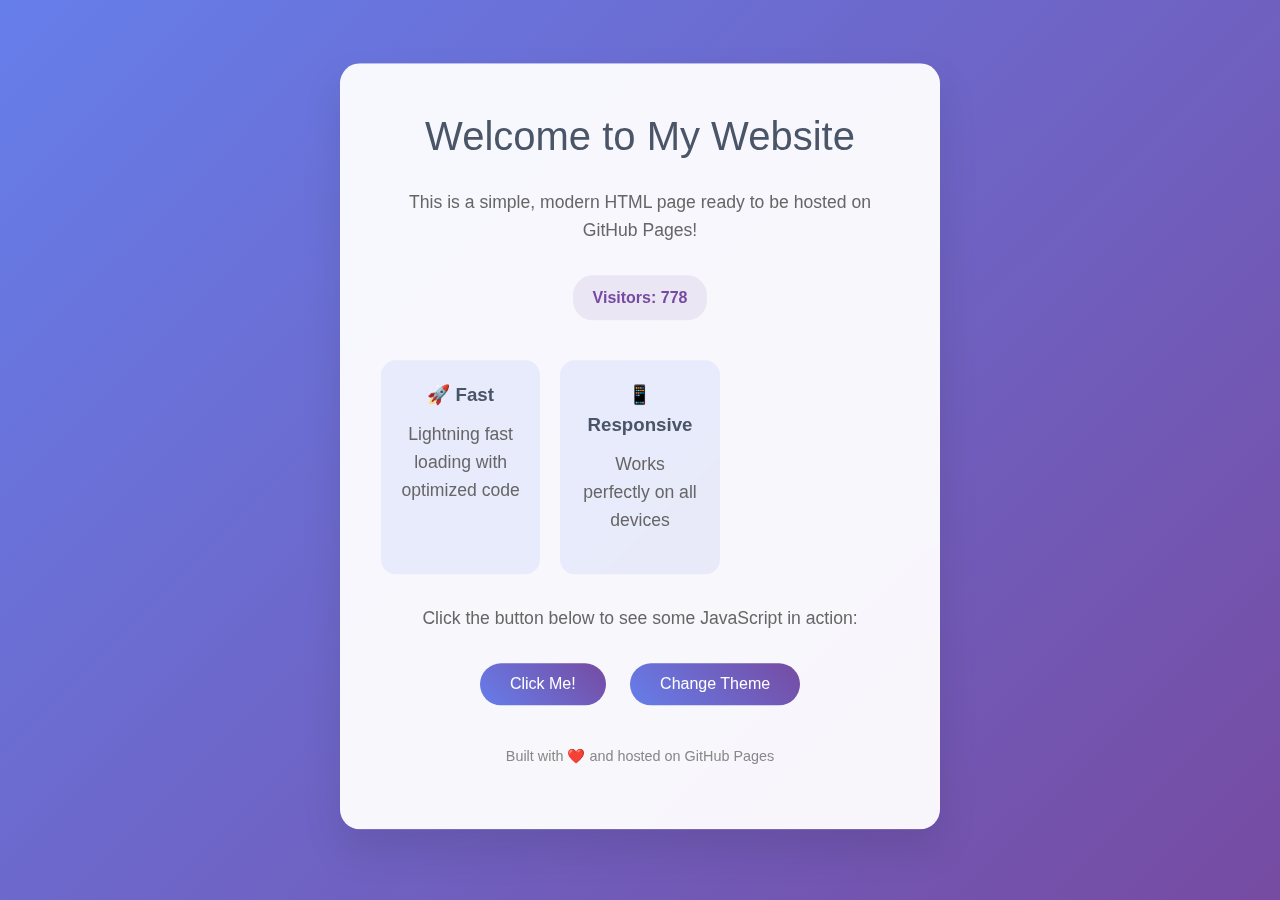
<file: Index.html>
<!DOCTYPE html>
<html lang="en">
<head>
    <meta charset="UTF-8">
    <meta name="viewport" content="width=device-width, initial-scale=1.0">
    <title>My Simple Web Page</title>
    <style>
        * {
            margin: 0;
            padding: 0;
            box-sizing: border-box;
        }

        body {
            font-family: 'Segoe UI', Tahoma, Geneva, Verdana, sans-serif;
            line-height: 1.6;
            color: #333;
            background: linear-gradient(135deg, #667eea 0%, #764ba2 100%);
            min-height: 100vh;
            display: flex;
            align-items: center;
            justify-content: center;
        }

        .container {
            background: rgba(255, 255, 255, 0.95);
            padding: 40px;
            border-radius: 20px;
            box-shadow: 0 20px 40px rgba(0, 0, 0, 0.1);
            text-align: center;
            max-width: 600px;
            margin: 20px;
            backdrop-filter: blur(10px);
            border: 1px solid rgba(255, 255, 255, 0.2);
        }

        h1 {
            color: #4a5568;
            margin-bottom: 20px;
            font-size: 2.5em;
            font-weight: 300;
        }

        p {
            margin-bottom: 20px;
            font-size: 1.1em;
            color: #666;
        }

        .features {
            display: grid;
            grid-template-columns: repeat(auto-fit, minmax(150px, 1fr));
            gap: 20px;
            margin: 30px 0;
        }

        .feature {
            padding: 20px;
            background: rgba(102, 126, 234, 0.1);
            border-radius: 15px;
            transition: transform 0.3s ease;
        }

        .feature:hover {
            transform: translateY(-5px);
            background: rgba(102, 126, 234, 0.15);
        }

        .feature h3 {
            color: #4a5568;
            margin-bottom: 10px;
        }

        .btn {
            display: inline-block;
            background: linear-gradient(45deg, #667eea, #764ba2);
            color: white;
            padding: 12px 30px;
            text-decoration: none;
            border-radius: 25px;
            font-weight: 500;
            transition: all 0.3s ease;
            border: none;
            cursor: pointer;
            font-size: 1em;
            margin: 10px;
        }

        .btn:hover {
            transform: translateY(-2px);
            box-shadow: 0 10px 25px rgba(102, 126, 234, 0.3);
        }

        .counter {
            display: inline-block;
            background: rgba(118, 75, 162, 0.1);
            padding: 10px 20px;
            border-radius: 20px;
            margin: 10px 0;
            font-weight: bold;
            color: #764ba2;
        }

        @media (max-width: 768px) {
            .container {
                padding: 30px 20px;
                margin: 10px;
            }
            
            h1 {
                font-size: 2em;
            }
            
            .features {
                grid-template-columns: 1fr;
            }
        }
    </style>
</head>
<body>
    <div class="container">
        <h1>Welcome to My Website</h1>
        <p>This is a simple, modern HTML page ready to be hosted on GitHub Pages!</p>
        
        <div class="counter">
            Visitors: <span id="visitor-count">0</span>
        </div>
        
        <div class="features">
            <div class="feature">
                <h3>🚀 Fast</h3>
                <p>Lightning fast loading with optimized code</p>
            </div>
            <div class="feature">
                <h3>📱 Responsive</h3>
                <p>Works perfectly on all devices</p>
            </div>
            <div class="feature">
                <h3>🎨 Modern</h3>
                <p>Clean and contemporary design</p>
            </div>
        </div>
        
        <p>Click the button below to see some JavaScript in action:</p>
        
        <button class="btn" onclick="showMessage()">Click Me!</button>
        <button class="btn" onclick="changeBackground()">Change Theme</button>
        
        <div id="message" style="margin-top: 20px; font-weight: bold; color: #667eea;"></div>
        
        <p style="margin-top: 30px; font-size: 0.9em; color: #888;">
            Built with ❤️ and hosted on GitHub Pages
        </p>
    </div>

    <script>
        // Simple visitor counter (resets on page refresh)
        let visitCount = Math.floor(Math.random() * 1000) + 100;
        document.getElementById('visitor-count').textContent = visitCount;

        // Function to show a message
        function showMessage() {
            const messages = [
                "Hello! Thanks for clicking! 👋",
                "JavaScript is working perfectly! ✨",
                "This page is now live on GitHub Pages! 🎉",
                "Great job setting up your first site! 🚀",
                "Ready to build something amazing? 💪"
            ];
            
            const randomMessage = messages[Math.floor(Math.random() * messages.length)];
            const messageElement = document.getElementById('message');
            
            messageElement.textContent = randomMessage;
            messageElement.style.opacity = '0';
            messageElement.style.transform = 'translateY(20px)';
            
            setTimeout(() => {
                messageElement.style.transition = 'all 0.5s ease';
                messageElement.style.opacity = '1';
                messageElement.style.transform = 'translateY(0)';
            }, 100);
            
            // Update visitor count
            visitCount++;
            document.getElementById('visitor-count').textContent = visitCount;
        }

        // Function to change background theme
        function changeBackground() {
            const themes = [
                'linear-gradient(135deg, #667eea 0%, #764ba2 100%)',
                'linear-gradient(135deg, #f093fb 0%, #f5576c 100%)',
                'linear-gradient(135deg, #4facfe 0%, #00f2fe 100%)',
                'linear-gradient(135deg, #43e97b 0%, #38f9d7 100%)',
                'linear-gradient(135deg, #fa709a 0%, #fee140 100%)',
                'linear-gradient(135deg, #a8edea 0%, #fed6e3 100%)'
            ];
            
            const randomTheme = themes[Math.floor(Math.random() * themes.length)];
            document.body.style.background = randomTheme;
        }

        // Add some interactive effects
        document.addEventListener('DOMContentLoaded', function() {
            // Animate features on load
            const features = document.querySelectorAll('.feature');
            features.forEach((feature, index) => {
                feature.style.opacity = '0';
                feature.style.transform = 'translateY(20px)';
                
                setTimeout(() => {
                    feature.style.transition = 'all 0.6s ease';
                    feature.style.opacity = '1';
                    feature.style.transform = 'translateY(0)';
                }, index * 200 + 500);
            });
        });

        // Add floating animation to container
        setInterval(() => {
            const container = document.querySelector('.container');
            container.style.transform = `translateY(${Math.sin(Date.now() / 2000) * 5}px)`;
        }, 50);
    </script>
</body>
</html>
</file>
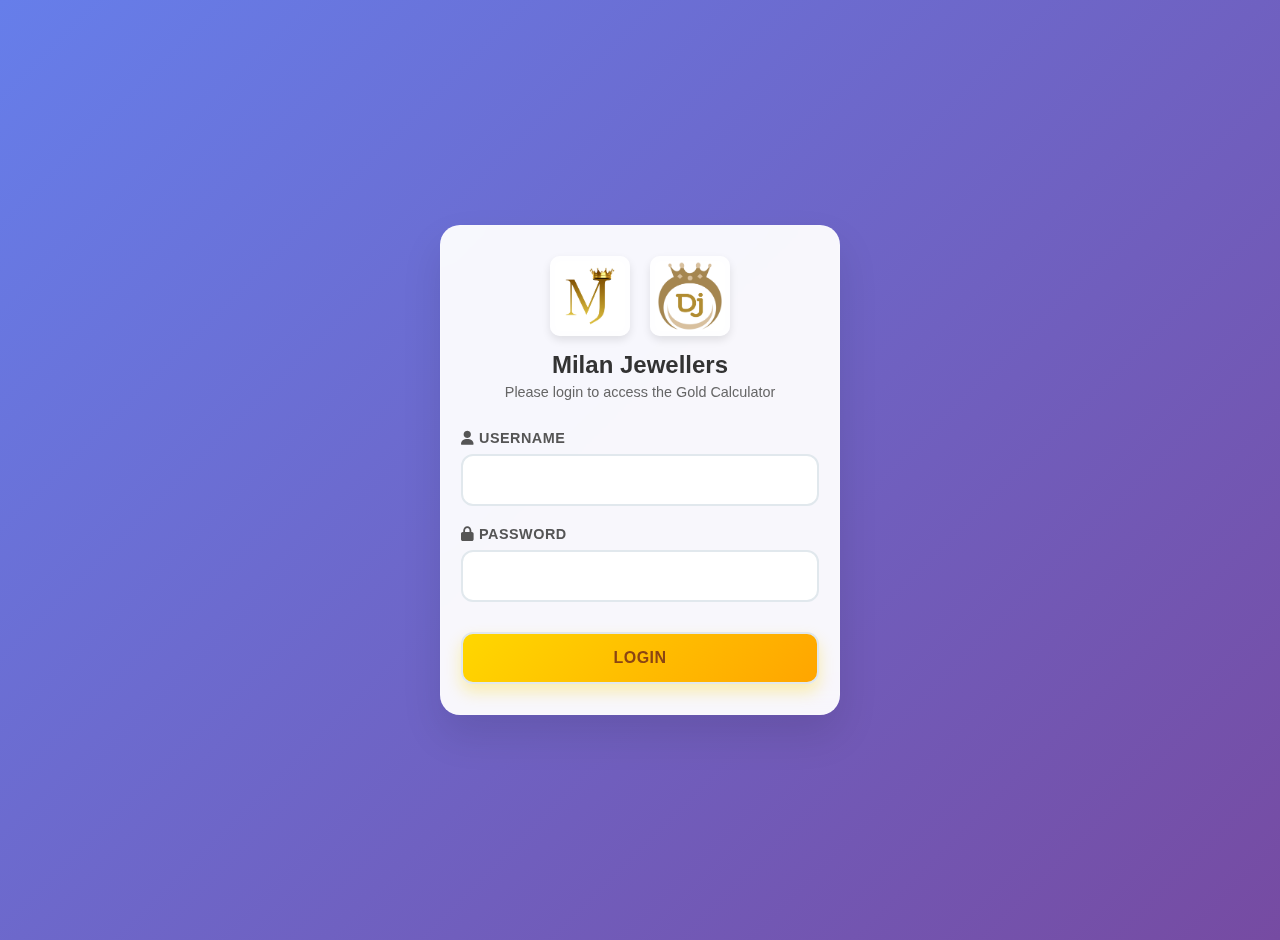
<file: login.html>
<!DOCTYPE html>
<html lang="en">
<head>
    <meta charset="UTF-8">
    <meta name="viewport" content="width=device-width, initial-scale=1.0">
    <title>Login - Milan Jewellers</title>
    <link href="https://cdnjs.cloudflare.com/ajax/libs/font-awesome/6.4.0/css/all.min.css" rel="stylesheet">
    <link rel="stylesheet" href="style.css">
</head>
<body>
    <div class="login-container">
        <div class="login-box">
            <div class="login-header">
                <div class="logo-container">
                    <img src="images/MILAN.jpg" alt="Milan Jewellers Logo" class="logo">
                    <img src="images/Devnandan.jpg" alt="Devnandan Logo" class="logo">
                </div>
                <h1>Milan Jewellers</h1>
                <p>Please login to access the Gold Calculator</p>
            </div>

            <div id="error-message" class="error-message" style="display: none;"></div>

            <form id="loginForm" class="login-form">
                <div class="input-group">
                    <label for="username">
                        <i class="fas fa-user"></i> Username
                    </label>
                    <input type="text" id="username" required>
                </div>

                <div class="input-group">
                    <label for="password">
                        <i class="fas fa-lock"></i> Password
                    </label>
                    <input type="password" id="password" required>
                </div>

                <input type="submit" value="Login" class="btn-primary">
            </form>
        </div>
    </div>

    <script>
        // Static credentials
        const STATIC_USERNAME = 'admin';
        const STATIC_PASSWORD = 'milan123';

        document.addEventListener('DOMContentLoaded', function() {
            const loginForm = document.getElementById('loginForm');
            const errorMessage = document.getElementById('error-message');

            // Check if already logged in
            if (sessionStorage.getItem('isLoggedIn')) {
                window.location.href = 'index.html';
            }

            loginForm.onsubmit = function(e) {
                e.preventDefault();

                const username = document.getElementById('username').value;
                const password = document.getElementById('password').value;

                // Hide previous error messages
                errorMessage.style.display = 'none';

                // Check credentials
                if (username === STATIC_USERNAME && password === STATIC_PASSWORD) {
                    // Set login session
                    sessionStorage.setItem('isLoggedIn', 'true');

                    // Show success notification
                    showNotification('Login successful! Redirecting...', 'success');

                    // Redirect to main application
                    setTimeout(() => {
                        window.location.href = 'index.html';
                    }, 1000);
                } else {
                    // Show error message
                    errorMessage.textContent = 'Invalid username or password. Please try again.';
                    errorMessage.style.display = 'block';

                    // Clear password field
                    document.getElementById('password').value = '';
                }
            };
        });

        function showNotification(message, type = 'success') {
            const notification = document.createElement('div');
            notification.style.cssText = `
                position: fixed;
                top: 20px;
                right: 20px;
                padding: 15px 20px;
                border-radius: 8px;
                color: white;
                font-weight: 600;
                z-index: 10000;
                animation: slideIn 0.3s ease-out;
                ${type === 'success' ? 'background: #2E8B57;' : 'background: #DC143C;'}
            `;
            notification.textContent = message;
            document.body.appendChild(notification);

            setTimeout(() => {
                notification.style.animation = 'slideOut 0.3s ease-in forwards';
                setTimeout(() => document.body.removeChild(notification), 300);
            }, 3000);
        }
    </script>
</body>
</html>
</file>
<file: style.css>
* {
    margin: 0;
    padding: 0;
    box-sizing: border-box;
}

body {
    font-family: 'Segoe UI', Tahoma, Geneva, Verdana, sans-serif;
    background: linear-gradient(135deg, #667eea 0%, #764ba2 100%);
    min-height: 100vh;
    padding: 20px;
}

.container {
    max-width: 800px;
    margin: 0 auto;
    background: rgba(255, 255, 255, 0.95);
    backdrop-filter: blur(10px);
    border-radius: 20px;
    box-shadow: 0 20px 40px rgba(0, 0, 0, 0.1);
    overflow: hidden;
    border: 1px solid rgba(255, 255, 255, 0.2);
}

.header {
    background: linear-gradient(135deg, #FFD700, #FFA500);
    padding: 30px;
    text-align: center;
    position: relative;
    overflow: hidden;
}

.header::before {
    content: '';
    position: absolute;
    top: -50%;
    left: -50%;
    width: 200%;
    height: 200%;
    background: radial-gradient(circle, rgba(255,255,255,0.1) 0%, transparent 70%);
    animation: shimmer 3s ease-in-out infinite;
}

@keyframes shimmer {
    0%, 100% { transform: translateX(-100px) translateY(-100px); }
    50% { transform: translateX(100px) translateY(100px); }
}

.logo-container {
    display: flex;
    justify-content: center;
    align-items: center;
    gap: 20px;
    margin-bottom: 15px;
    position: relative;
    z-index: 2;
}

.brand-logo {
    width: 100px;
    height: 100px;
    object-fit: contain;
    border-radius: 10px;
    background: rgba(255, 255, 255, 0.9);
    padding: 5px;
    box-shadow: 0 4px 8px rgba(0, 0, 0, 0.1);
    transition: transform 0.3s ease;
}

.brand-logo:hover {
    transform: scale(1.05);
}

.store-name {
    font-size: 2rem;
    font-weight: 700;
    color: #8B4513;
    margin-bottom: 5px;
    position: relative;
    z-index: 2;
    text-shadow: 1px 1px 2px rgba(0,0,0,0.1);
}

.tagline {
    font-size: 1rem;
    color: #8B4513;
    opacity: 0.8;
    position: relative;
    z-index: 2;
}

.content {
    padding: 40px;
}

/* Tab Bar Styles */
.tab-bar {
    display: flex;
    background: rgba(255, 255, 255, 0.1);
    backdrop-filter: blur(10px);
    border-bottom: 1px solid rgba(255, 255, 255, 0.2);
    overflow-x: auto;
    scrollbar-width: none;
    -ms-overflow-style: none;
    padding: 0 10px;
    flex-wrap: nowrap;
    -webkit-overflow-scrolling: touch;
    justify-content: flex-start;
    gap: 5px;
}

.tab-bar::-webkit-scrollbar {
    display: none;
}

.tab-button {
    flex: 0 0 auto;
    min-width: auto;
    padding: 12px 15px;
    background: transparent;
    border: none;
    color: #8B4513;
    font-weight: 600;
    font-size: 0.85rem;
    cursor: pointer;
    transition: all 0.3s ease;
    border-bottom: 3px solid transparent;
    text-transform: uppercase;
    letter-spacing: 0.5px;
    white-space: nowrap;
    margin: 0;
}

.tab-button:hover {
    background: rgba(255, 215, 0, 0.1);
    color: #654321;
}

.tab-button.active {
    background: rgba(255, 215, 0, 0.2);
    border-bottom-color: #FFD700;
    color: #654321;
}

.tab-button i {
    margin-right: 6px;
    font-size: 0.9rem;
}

@media (max-width: 380px) {
    .tab-button {
        padding: 10px;
        font-size: 0.75rem;
    }
    
    .tab-button i {
        margin-right: 4px;
        font-size: 0.8rem;
    }
}

/* Tab Content Styles */
.tab-content {
    display: none;
    padding-top: 20px;
}

.tab-content.active {
    display: block;
}

/* Toggle Switch Styles */
.charge-type-section {
    margin-bottom: 30px;
    padding: 20px;
    background: rgba(255, 255, 255, 0.1);
    border-radius: 15px;
    border: 1px solid rgba(255, 215, 0, 0.2);
}

.toggle-container {
    display: flex;
    flex-direction: column;
    align-items: center;
    gap: 15px;
}

.toggle-label {
    font-weight: 600;
    color: #333;
    font-size: 1.1rem;
    text-align: center;
}

.toggle-label i {
    margin-right: 8px;
    color: #FFD700;
}

.toggle-switch {
    position: relative;
    display: inline-block;
    width: 200px;
    height: 50px;
}

.toggle-input {
    opacity: 0;
    width: 0;
    height: 0;
}

.toggle-slider {
    position: absolute;
    cursor: pointer;
    top: 0;
    left: 0;
    right: 0;
    bottom: 0;
    background: linear-gradient(135deg, #FFD700, #FFA500);
    border-radius: 25px;
    transition: all 0.4s ease;
    display: flex;
    align-items: center;
    justify-content: space-between;
    padding: 0 15px;
    box-shadow: 0 4px 12px rgba(255, 215, 0, 0.3);
}

.toggle-slider:before {
    position: absolute;
    content: "";
    height: 40px;
    width: 80px;
    left: 5px;
    bottom: 5px;
    background: white;
    border-radius: 20px;
    transition: all 0.4s ease;
    box-shadow: 0 2px 8px rgba(0, 0, 0, 0.2);
}

.toggle-input:checked + .toggle-slider:before {
    transform: translateX(110px);
}

.toggle-text-left,
.toggle-text-right {
    font-size: 0.9rem;
    font-weight: 600;
    color: #8B4513;
    z-index: 2;
    position: relative;
    transition: all 0.3s ease;
}

.toggle-input:checked + .toggle-slider .toggle-text-left {
    opacity: 0.5;
}

.toggle-input:not(:checked) + .toggle-slider .toggle-text-right {
    opacity: 0.5;
}

/* Charge Section Styles */
.charge-section {
    margin-bottom: 30px;
    padding: 25px;
    background: rgba(255, 255, 255, 0.05);
    border-radius: 15px;
    border: 1px solid rgba(255, 255, 255, 0.1);
    transition: all 0.3s ease;
}

.charge-section h3 {
    color: #333;
    margin-bottom: 20px;
    font-size: 1.2rem;
    text-align: center;
    padding-bottom: 10px;
    border-bottom: 2px solid rgba(255, 215, 0, 0.3);
}

.charge-section h3 i {
    margin-right: 8px;
    color: #FFD700;
}

.charge-section.active {
    background: rgba(255, 215, 0, 0.05);
    border-color: rgba(255, 215, 0, 0.3);
    transform: translateY(-2px);
    box-shadow: 0 8px 20px rgba(255, 215, 0, 0.1);
}

/* About Tab Styles */
.about-content {
    display: grid;
    grid-template-columns: repeat(auto-fit, minmax(300px, 1fr));
    gap: 25px;
    margin-top: 30px;
}

.about-card {
    background: rgba(255, 255, 255, 0.9);
    border-radius: 15px;
    padding: 25px;
    box-shadow: 0 8px 20px rgba(0, 0, 0, 0.1);
    border: 1px solid rgba(255, 215, 0, 0.2);
    transition: all 0.3s ease;
}

.about-card:hover {
    transform: translateY(-5px);
    box-shadow: 0 12px 25px rgba(0, 0, 0, 0.15);
}

.about-card h3 {
    color: #8B4513;
    margin-bottom: 20px;
    font-size: 1.3rem;
    display: flex;
    align-items: center;
    gap: 12px;
    padding-bottom: 15px;
    border-bottom: 2px solid rgba(255, 215, 0, 0.3);
}

.about-card h3 i {
    color: #FFD700;
    font-size: 1.4rem;
}

/* Shop List Styles */
.shop-list {
    display: grid;
    gap: 15px;
}

.shop-item {
    background: rgba(255, 215, 0, 0.1);
    padding: 20px;
    border-radius: 12px;
    text-align: center;
    transition: all 0.3s ease;
}

.shop-item:hover {
    background: rgba(255, 215, 0, 0.2);
    transform: translateY(-3px);
}

.shop-item .shop-logo {
    width: 120px;
    height: 120px;
    object-fit: contain;
    border-radius: 10px;
    margin-bottom: 15px;
    background: rgba(255, 255, 255, 0.9);
    padding: 5px;
    box-shadow: 0 4px 8px rgba(0, 0, 0, 0.1);
    transition: transform 0.3s ease;
}

.shop-item:hover .shop-logo {
    transform: scale(1.05);
}

.shop-item h4 {
    color: #8B4513;
    margin: 10px 0 5px;
    font-size: 1.1rem;
}

.shop-item p {
    color: #666;
    font-size: 0.9rem;
}

/* Address Styles */
.address-content {
    text-align: center;
}

.address-text {
    color: #333;
    font-size: 1.1rem;
    font-weight: 600;
    margin-bottom: 5px;
}

.address-detail {
    color: #666;
    margin-bottom: 20px;
}

.map-btn {
    background: linear-gradient(135deg, #FFD700, #FFA500);
    color: #8B4513;
    border: none;
    padding: 12px 25px;
    border-radius: 25px;
    font-weight: 600;
    cursor: pointer;
    display: inline-flex;
    align-items: center;
    gap: 8px;
    transition: all 0.3s ease;
}

.map-btn:hover {
    transform: translateY(-2px);
    box-shadow: 0 5px 15px rgba(255, 215, 0, 0.3);
}

.map-btn i {
    font-size: 1.1rem;
}

/* Contact Numbers Styles */
.contact-list {
    display: grid;
    gap: 12px;
}

.contact-item {
    display: flex;
    align-items: center;
    gap: 12px;
    padding: 15px;
    background: rgba(255, 215, 0, 0.1);
    border-radius: 12px;
    transition: all 0.3s ease;
}

.contact-item:hover {
    background: rgba(255, 215, 0, 0.2);
    transform: translateX(5px);
}

.contact-item i {
    color: #25D366;
    font-size: 1.3rem;
}

.contact-item a {
    color: #333;
    text-decoration: none;
    font-weight: 500;
    font-size: 1.05rem;
}

/* Email Styles */
.email-content {
    text-align: center;
    padding: 10px;
}

.email-link {
    display: inline-flex;
    align-items: center;
    gap: 10px;
    color: #333;
    text-decoration: none;
    font-size: 1.1rem;
    font-weight: 500;
    padding: 15px 25px;
    background: rgba(255, 215, 0, 0.1);
    border-radius: 12px;
    transition: all 0.3s ease;
    margin-bottom: 15px;
}

.email-link:hover {
    background: rgba(255, 215, 0, 0.2);
    transform: translateY(-2px);
}

.email-link i {
    color: #FFD700;
    font-size: 1.2rem;
}

.response-time {
    color: #666;
    font-size: 0.9rem;
    font-style: italic;
}

/* History Styles */
.no-history {
    text-align: center;
    color: #999;
    font-style: italic;
    padding: 40px 20px;
    background: rgba(255, 255, 255, 0.1);
    border-radius: 15px;
    margin-top: 20px;
}

.history-item {
    background: rgba(255, 255, 255, 0.9);
    border-radius: 12px;
    padding: 20px;
    margin-bottom: 15px;
    border-left: 4px solid #FFD700;
    box-shadow: 0 4px 12px rgba(0, 0, 0, 0.1);
}

.history-item .history-header {
    display: flex;
    justify-content: space-between;
    align-items: center;
    margin-bottom: 10px;
    flex-wrap: wrap;
    gap: 10px;
}

.history-item .history-time {
    color: #666;
    font-size: 0.9rem;
}

.history-item .history-details {
    color: #333;
    font-size: 0.95rem;
}

.history-item .history-result {
    font-weight: 700;
    color: #2E8B57;
    font-size: 1.1rem;
}

h1 {
    text-align: center;
    margin-bottom: 30px;
    color: #333;
    font-size: 1.8rem;
    font-weight: 600;
}

.form-grid {
    display: grid;
    grid-template-columns: repeat(auto-fit, minmax(250px, 1fr));
    gap: 20px;
    margin-bottom: 30px;
}

.input-group {
    position: relative;
}

.input-group label {
    display: block;
    margin-bottom: 8px;
    font-weight: 600;
    color: #555;
    font-size: 0.9rem;
    text-transform: uppercase;
    letter-spacing: 0.5px;
}

input, select {
    width: 100%;
    padding: 15px 20px;
    font-size: 1rem;
    border: 2px solid #e1e8ed;
    border-radius: 12px;
    background: #fff;
    transition: all 0.3s ease;
    outline: none;
}

input:focus, select:focus {
    border-color: #FFD700;
    box-shadow: 0 0 0 3px rgba(255, 215, 0, 0.1);
    transform: translateY(-2px);
}

.btn-group {
    display: flex;
    gap: 15px;
    justify-content: center;
    flex-wrap: wrap;
    margin-bottom: 30px;
}

button {
    padding: 15px 30px;
    font-size: 1rem;
    font-weight: 600;
    border: none;
    border-radius: 12px;
    cursor: pointer;
    transition: all 0.3s ease;
    text-transform: uppercase;
    letter-spacing: 0.5px;
    position: relative;
    overflow: hidden;
}

.btn-primary {
    background: linear-gradient(135deg, #FFD700, #FFA500);
    color: #8B4513;
    box-shadow: 0 8px 16px rgba(255, 215, 0, 0.3);
}

.btn-secondary {
    background: linear-gradient(135deg, #667eea, #764ba2);
    color: white;
    box-shadow: 0 8px 16px rgba(102, 126, 234, 0.3);
}

button:hover {
    transform: translateY(-3px);
    box-shadow: 0 12px 24px rgba(0, 0, 0, 0.2);
}

button:active {
    transform: translateY(-1px);
}

#results {
    margin-top: 30px;
}

.results-wrapper {
    border-radius: 16px;
    overflow: hidden;
    box-shadow: 0 10px 30px rgba(0, 0, 0, 0.1);
}

/* Mobile table card layout - Default visible */
.mobile-table-card {
    display: block;
}

@media (max-width: 768px) {
    .mobile-table-card {
        display: block;
    }

    .desktop-table {
        display: none;
    }

    .calculation-card {
        background: white;
        border-radius: 12px;
        padding: 20px;
        margin-bottom: 15px;
        box-shadow: 0 4px 12px rgba(0, 0, 0, 0.1);
        border-left: 4px solid #FFD700;
    }

    .calculation-card .card-header {
        display: flex;
        align-items: center;
        margin-bottom: 15px;
        padding-bottom: 10px;
        border-bottom: 1px solid #f0f0f0;
    }

    .calculation-card .card-header i {
        margin-right: 10px;
        color: #FFD700;
        font-size: 1.2rem;
    }

    .calculation-card .card-header h3 {
        margin: 0;
        color: #333;
        font-size: 1.1rem;
    }

    .calculation-card .card-details {
        display: grid;
        grid-template-columns: 1fr 1fr;
        gap: 10px;
        margin-bottom: 15px;
    }

    .calculation-card .detail-item {
        display: flex;
        justify-content: space-between;
        padding: 8px 0;
    }

    .calculation-card .detail-label {
        color: #666;
        font-size: 0.9rem;
        font-weight: 500;
    }

    .calculation-card .detail-value {
        color: #333;
        font-weight: 600;
    }

    .calculation-card .total-price {
        text-align: center;
        padding: 15px;
        background: linear-gradient(135deg, #FFD700, #FFA500);
        border-radius: 8px;
        margin-top: 15px;
    }

    .calculation-card .total-price .price-label {
        color: #8B4513;
        font-size: 0.9rem;
        font-weight: 600;
        margin-bottom: 5px;
    }

    .calculation-card .total-price .price-value {
        color: #8B4513;
        font-size: 1.3rem;
        font-weight: 700;
    }
}

table {
    width: 100%;
    border-collapse: collapse;
    background: white;
    font-size: 0.95rem;
}

/* Mobile responsive table */
.table-container {
    overflow-x: auto;
    border-radius: 16px;
    box-shadow: 0 10px 30px rgba(0, 0, 0, 0.1);
}

.table-container::-webkit-scrollbar {
    height: 8px;
}

.table-container::-webkit-scrollbar-track {
    background: #f1f1f1;
    border-radius: 10px;
}

.table-container::-webkit-scrollbar-thumb {
    background: #FFD700;
    border-radius: 10px;
}

.table-container::-webkit-scrollbar-thumb:hover {
    background: #FFA500;
}

th {
    background: linear-gradient(135deg, #FFD700, #FFA500);
    color: #8B4513;
    padding: 20px;
    font-weight: 700;
    text-transform: uppercase;
    letter-spacing: 0.5px;
    font-size: 0.9rem;
}

td {
    padding: 18px 20px;
    text-align: center;
    border-bottom: 1px solid #f0f0f0;
    font-weight: 500;
}

tr:nth-child(even) {
    background: linear-gradient(90deg, rgba(255, 215, 0, 0.05), rgba(255, 165, 0, 0.05));
}

tr:hover {
    background: linear-gradient(90deg, rgba(255, 215, 0, 0.1), rgba(255, 165, 0, 0.1));
    transform: scale(1.01);
    transition: all 0.3s ease;
}

.modal {
    display: none;
    position: fixed;
    z-index: 1000;
    left: 0;
    top: 0;
    width: 100%;
    height: 100%;
    background: rgba(0, 0, 0, 0.6);
    backdrop-filter: blur(5px);
}

.modal-content {
    background: white;
    margin: 5% auto;
    padding: 40px;
    border-radius: 20px;
    max-width: 500px;
    position: relative;
    box-shadow: 0 25px 50px rgba(0, 0, 0, 0.2);
    animation: modalSlideIn 0.3s ease-out;
}

@keyframes modalSlideIn {
    from {
        opacity: 0;
        transform: translateY(-50px) scale(0.95);
    }
    to {
        opacity: 1;
        transform: translateY(0) scale(1);
    }
}

.modal h2 {
    color: #333;
    margin-bottom: 25px;
    text-align: center;
    font-size: 1.5rem;
}

.close {
    position: absolute;
    right: 20px;
    top: 20px;
    font-size: 24px;
    font-weight: bold;
    color: #999;
    cursor: pointer;
    width: 40px;
    height: 40px;
    border-radius: 50%;
    display: flex;
    align-items: center;
    justify-content: center;
    transition: all 0.3s ease;
}

.close:hover {
    background: #f0f0f0;
    color: #333;
}

.price-highlight {
    font-weight: 700;
    color: #2E8B57;
    font-size: 1.1em;
}

.login-container {
    min-height: 100vh;
    display: flex;
    align-items: center;
    justify-content: center;
}

.login-box {
    background: rgba(255, 255, 255, 0.95);
    backdrop-filter: blur(10px);
    border-radius: 20px;
    padding: 40px;
    box-shadow: 0 20px 40px rgba(0, 0, 0, 0.1);
    border: 1px solid rgba(255, 255, 255, 0.2);
    max-width: 400px;
    width: 100%;
}

.login-header {
    text-align: center;
    margin-bottom: 30px;
}

.login-header .logo-container {
    display: flex;
    justify-content: center;
    align-items: center;
    gap: 20px;
    margin-bottom: 15px;
}

.login-header .logo {
    width: 80px;
    height: 80px;
    object-fit: contain;
    border-radius: 10px;
    background: rgba(255, 255, 255, 0.9);
    padding: 5px;
    box-shadow: 0 4px 8px rgba(0, 0, 0, 0.1);
    transition: transform 0.3s ease;
}

.login-header .logo:hover {
    transform: scale(1.05);
}

.login-header h1 {
    color: #333;
    font-size: 1.5rem;
    margin-bottom: 5px;
}

.login-header p {
    color: #666;
    font-size: 0.9rem;
}

.login-form .input-group {
    margin-bottom: 20px;
}

.login-form input[type="submit"] {
    width: 100%;
    background: linear-gradient(135deg, #FFD700, #FFA500);
    color: #8B4513;
    font-weight: 600;
    text-transform: uppercase;
    letter-spacing: 0.5px;
    margin-top: 10px;
}

.error-message {
    background: #ffebee;
    color: #c62828;
    padding: 10px 15px;
    border-radius: 8px;
    margin-bottom: 20px;
    border: 1px solid #ffcdd2;
    font-size: 0.9rem;
}

/* Mobile-First Responsive Design */
/* Base styles are mobile-first */
.container {
    margin: 10px;
    border-radius: 15px;
}

.header {
    padding: 20px 20px 30px 20px;
    position: relative;
}

.logo-container {
    flex-direction: column;
    gap: 15px;
    margin-top: 40px; /* Space for logout button */
}

.brand-logo {
    width: 80px;
    height: 80px;
}

.shop-item .shop-logo {
    width: 100px;
    height: 100px;
}

/* Mobile logout button */
.header button {
    position: absolute !important;
    top: 10px !important;
    right: 10px !important;
    font-size: 0.8rem !important;
    padding: 6px 12px !important;
}

.store-name {
    font-size: 1.5rem;
}

.content {
    padding: 20px;
}

.form-grid {
    grid-template-columns: 1fr;
    gap: 15px;
}

.btn-group {
    flex-direction: column;
    align-items: center;
    gap: 12px;
}

button {
    width: 100%;
    max-width: 100%;
    padding: 18px 24px;
    font-size: 1rem;
}

.tab-button {
    min-width: 100px;
    padding: 12px 15px;
    font-size: 0.85rem;
}

.tab-button i {
    margin-right: 5px;
    font-size: 0.9rem;
}

.about-content {
    grid-template-columns: 1fr;
    gap: 20px;
}

.about-card {
    padding: 20px;
}

.modal-content {
    margin: 10% auto;
    padding: 20px;
    max-width: 90%;
}

.login-box {
    margin: 20px;
    padding: 30px 20px;
}

/* Mobile toggle switch adjustments */
.toggle-switch {
    width: 180px;
    height: 45px;
}

.toggle-slider:before {
    height: 35px;
    width: 70px;
    left: 5px;
    bottom: 5px;
}

.toggle-input:checked + .toggle-slider:before {
    transform: translateX(100px);
}

.toggle-text-left,
.toggle-text-right {
    font-size: 0.8rem;
}

.charge-section {
    padding: 20px;
    margin-bottom: 25px;
}

.charge-section h3 {
    font-size: 1.1rem;
}

/* Tablet and Desktop Styles */
@media (min-width: 769px) {
    .container {
        margin: 20px auto;
        border-radius: 20px;
        max-width: 800px;
    }

    .header {
        padding: 30px;
    }

    .logo-container {
        flex-direction: row;
        gap: 25px;
        margin-top: 0; /* Reset mobile margin */
    }

    .brand-logo {
        width: 100px;
        height: 100px;
    }

    .shop-item .shop-logo {
        width: 120px;
        height: 120px;
    }

    /* Reset desktop tab styles */
    .tab-bar {
        padding: 0;
        justify-content: center;
    }

    .tab-button {
        flex: 1;
        padding: 15px 20px;
        font-size: 0.9rem;
    }

    .tab-button i {
        margin-right: 8px;
        font-size: 1rem;
    }

    /* Reset desktop header button */
    .header button {
        top: 20px !important;
        right: 20px !important;
        font-size: 0.9rem !important;
        padding: 8px 15px !important;
    }

    .store-name {
        font-size: 2rem;
    }

    .content {
        padding: 40px;
    }

    .form-grid {
        grid-template-columns: repeat(auto-fit, minmax(250px, 1fr));
        gap: 20px;
    }

    .btn-group {
        flex-direction: row;
        justify-content: center;
        gap: 15px;
    }

    button {
        width: auto;
        max-width: none;
        padding: 15px 30px;
    }

    .tab-button {
        min-width: 120px;
        padding: 15px 20px;
        font-size: 0.9rem;
    }

    .tab-button i {
        margin-right: 8px;
        font-size: 1rem;
    }

    .about-content {
        grid-template-columns: repeat(auto-fit, minmax(300px, 1fr));
        gap: 25px;
    }

    .toggle-switch {
        width: 200px;
        height: 50px;
    }

    .toggle-slider:before {
        height: 40px;
        width: 80px;
    }

    .toggle-input:checked + .toggle-slider:before {
        transform: translateX(110px);
    }

    .toggle-text-left,
    .toggle-text-right {
        font-size: 0.9rem;
    }

    .charge-section {
        padding: 25px;
    }

    .charge-section h3 {
        font-size: 1.2rem;
    }

    /* Desktop table */
    .mobile-table-card {
        display: none;
    }

    .desktop-table {
        display: block;
    }

    th, td {
        padding: 18px 20px;
        font-size: 0.95rem;
    }
}

@media (max-width: 768px) {
    .mobile-table-card {
        display: block;
    }

    .desktop-table {
        display: none;
    }

    table {
        min-width: 600px;
    }

    th, td {
        padding: 8px 4px;
        font-size: 0.8rem;
    }
}

.loading {
    display: inline-block;
    width: 20px;
    height: 20px;
    border: 3px solid #f3f3f3;
    border-top: 3px solid #FFD700;
    border-radius: 50%;
    animation: spin 1s linear infinite;
    margin-left: 10px;
}

@keyframes spin {
    0% { transform: rotate(0deg); }
    100% { transform: rotate(360deg); }
}

@keyframes slideIn {
    from { transform: translateX(100%); opacity: 0; }
    to { transform: translateX(0); opacity: 1; }
}

@keyframes slideOut {
    from { transform: translateX(0); opacity: 1; }
    to { transform: translateX(100%); opacity: 0; }
}
</file>
